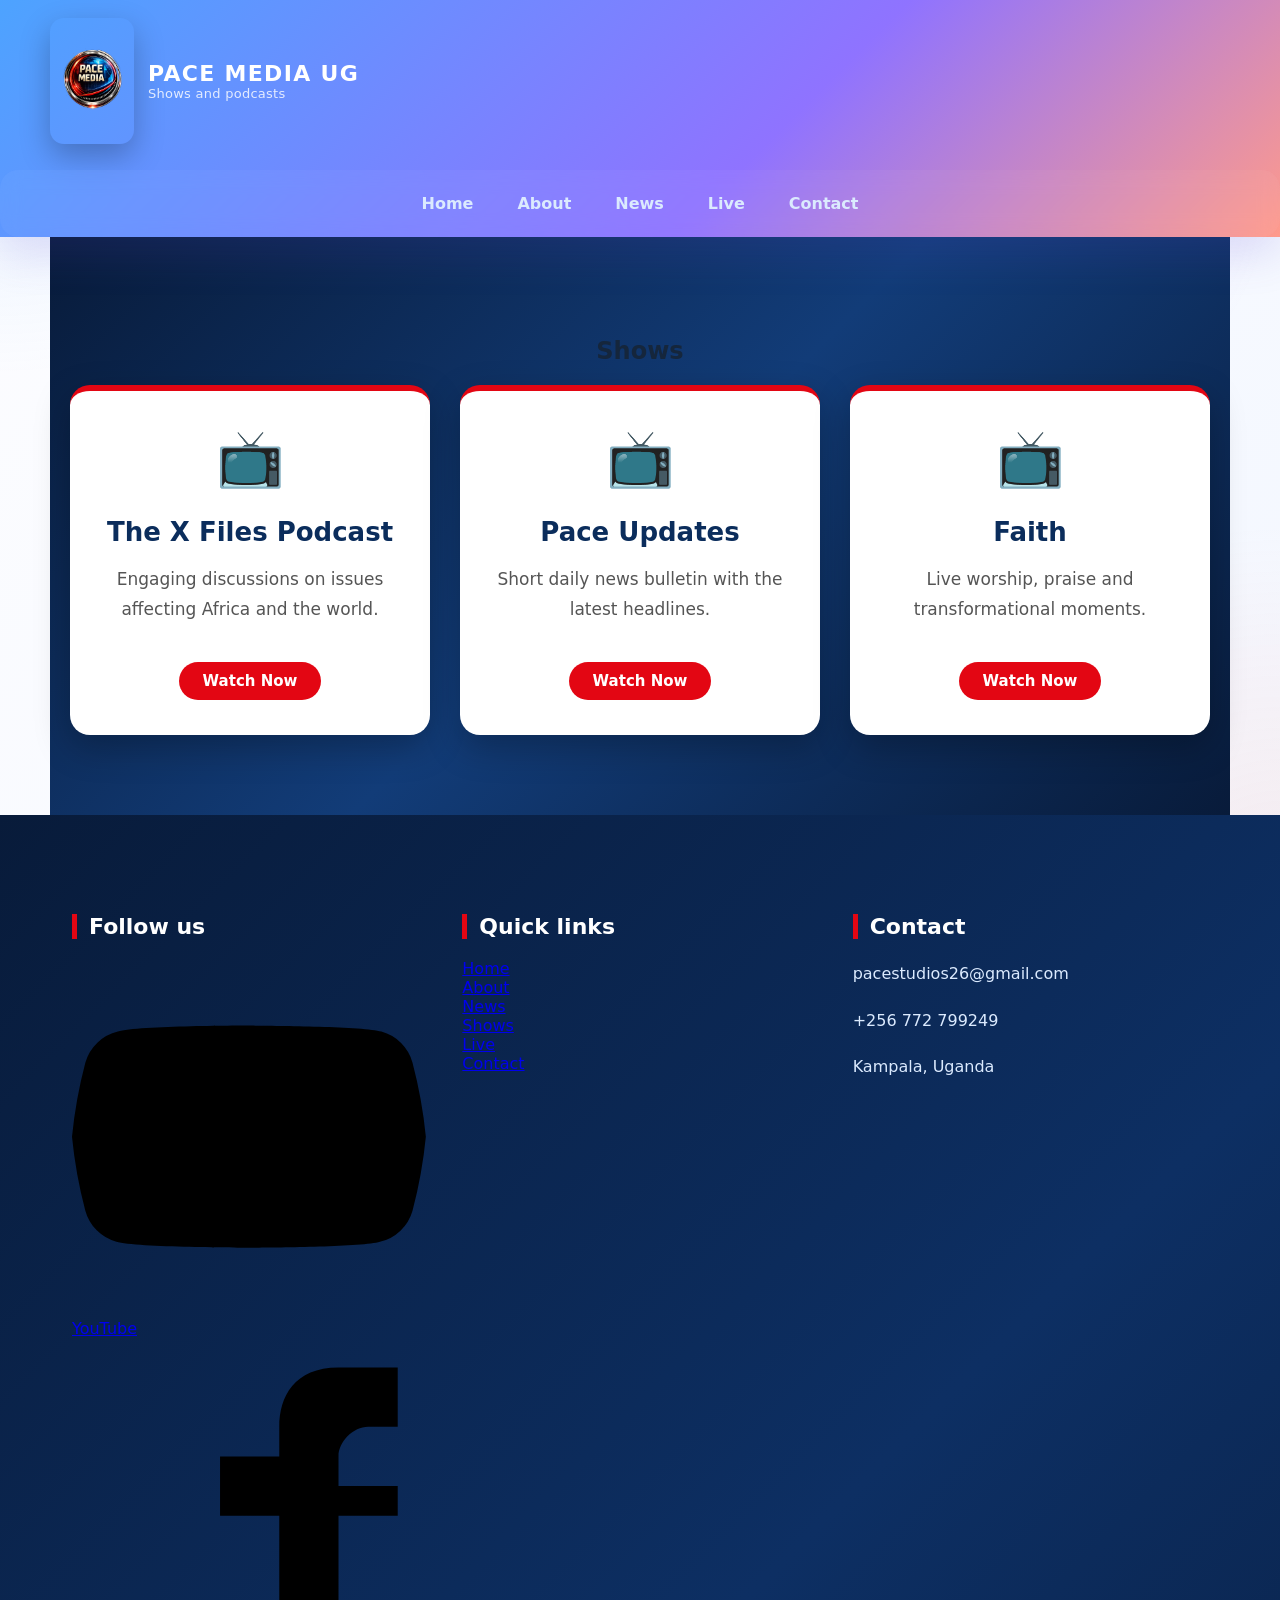
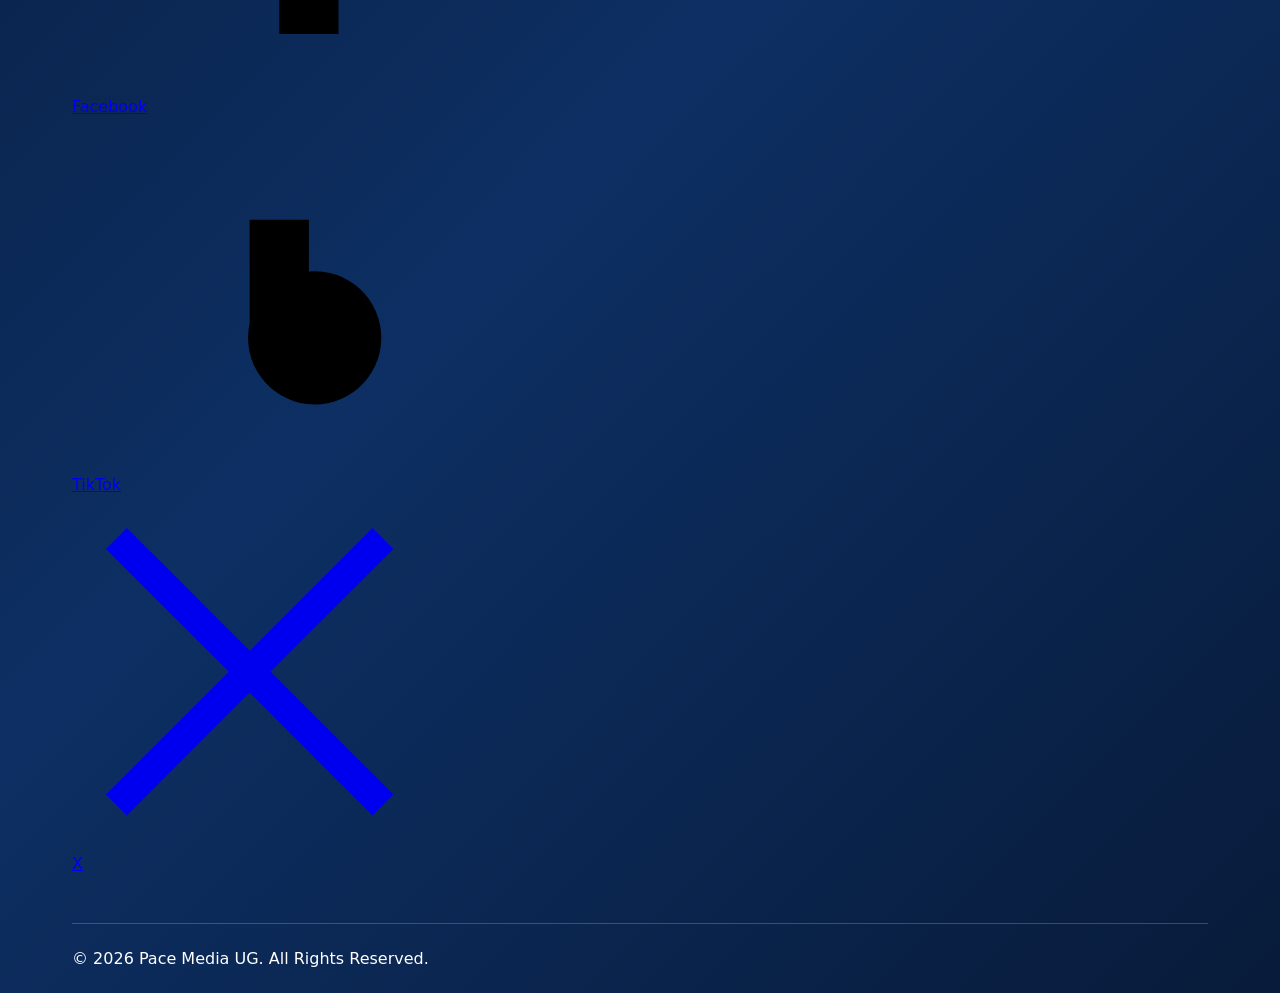
<file: shows.html>
<!doctype html>
<html lang="en">
<head>
  <meta charset="utf-8">
  <meta name="viewport" content="width=device-width,initial-scale=1">
  <title>Shows — Pace Media UG</title>
  <link rel="stylesheet" href="css/style.css">
</head>
<body>
  <header class="site-header">
    <div class="container header-inner">
      <a class="brand" href="index.html">
        <img class="logo" src="images/pace media ug logo.png" alt="logo">
        <div>
          <h1 class="site-title">Pace Media UG</h1>
          <p class="tagline">Shows and podcasts</p>
        </div>
      </a>
      <button class="nav-toggle" aria-expanded="false" aria-controls="main-nav">Menu</button>
    </div>
    <nav id="main-nav" class="main-nav" aria-label="Primary">
      <div class="container">
        <a href="index.html">Home</a>
        <a href="about.html">About</a>
        <a href="news.html">News</a>
        <a href="live.html">Live</a>
        <a href="contact.html">Contact</a>
      </div>
    </nav>
  </header>

  <main class="container shows-section">
    <h2>Shows</h2>
    <div class="shows-list">
      <div class="show">
        <h3>The X Files Podcast</h3>
        <p>Engaging discussions on issues affecting Africa and the world.</p>
      </div>
      <div class="show">
        <h3>Pace Updates</h3>
        <p>Short daily news bulletin with the latest headlines.</p>
      </div>
      <div class="show">
        <h3>Faith</h3>
        <p>Live worship, praise and transformational moments.</p>
      </div>
    </div>
  </main>

  <footer class="site-footer">
    <div class="container">
      <div class="footer-grid">
        <div class="footer-follow">
          <h4>Follow us</h4>
          <div class="social-media">
            <a href="#" aria-label="YouTube" target="_blank" rel="noopener"><svg class="icon" viewBox="0 0 24 24" aria-hidden="true"><path d="M23 7a3 3 0 0 0-2.1-2.1C19.6 4.5 12 4.5 12 4.5s-7.6 0-8.9.4A3 3 0 0 0 .9 7 31.7 31.7 0 0 0 0 12a31.7 31.7 0 0 0 .9 5 3 3 0 0 0 2.1 2.1c1.3.4 8.9.4 8.9.4s7.6 0 8.9-.4A3 3 0 0 0 23 17a31.7 31.7 0 0 0 .9-5A31.7 31.7 0 0 0 23 7z"/></svg> YouTube</a>
            <a href="#" aria-label="Facebook" target="_blank" rel="noopener"><svg class="icon" viewBox="0 0 24 24" aria-hidden="true"><path d="M22 12h-4v8h-4v-8H10V8h4V6c0-2 1-4 4-4h4v4h-2c-1 0-2 1-2 2v2h4v4z"/></svg> Facebook</a>
            <a href="#" aria-label="TikTok" target="_blank" rel="noopener"><svg class="icon" viewBox="0 0 24 24" aria-hidden="true"><path d="M16 3v7.5A4.5 4.5 0 1 1 12 14V7h4V3h0z"/></svg> TikTok</a>
            <a href="#" aria-label="X" target="_blank" rel="noopener"><svg class="icon" viewBox="0 0 24 24" aria-hidden="true" stroke="currentColor" stroke-width="2" fill="none"><path d="M3 3l18 18M21 3L3 21"/></svg> X</a>
          </div>
        </div>

        <div class="footer-links">
          <h4>Quick links</h4>
          <ul style="list-style:none;padding:0;margin:0">
            <li><a href="index.html">Home</a></li>
            <li><a href="about.html">About</a></li>
            <li><a href="news.html">News</a></li>
            <li><a href="shows.html">Shows</a></li>
            <li><a href="live.html">Live</a></li>
            <li><a href="contact.html">Contact</a></li>
          </ul>
        </div>

        <div class="footer-contact">
          <h4>Contact</h4>
          <p><a href="mailto:pacestudios26@gmail.com">pacestudios26@gmail.com</a></p>
          <p><a href="tel:+256772799249">+256 772 799249</a></p>
          <p>Kampala, Uganda</p>
        </div>
      </div>

      <div class="footer-bottom">
        <div>© 2026 Pace Media UG. All Rights Reserved.</div>
      </div>
    </div>
  </footer>
</body>
</html>
</file>
<file: css/style.css>
:root{
  --bg:#f7f9ff;
  --bg-soft:#f3f0ff;
  --bg-card:#ffffff;
  --text:#15263c;
  --text-muted:#64748b;
  --card:#ffffff;
  --accent:#5caeff;
  --accent-2:#a17cff;
  --accent-3:#ff9a8b;
  --accent-strong:#5a4bd4;
  --border:#e3eaf7;
  --muted:#64748b;
  --max:1180px;
}

*{box-sizing:border-box}
html,body{height:100%}
body{
  margin:0;
  font-family:Inter, system-ui, -apple-system, 'Segoe UI', Roboto, 'Helvetica Neue', Arial;
  background:radial-gradient(circle at top left, rgba(92,174,255,0.16), transparent 24%),
    radial-gradient(circle at 80% 20%, rgba(161,124,255,0.14), transparent 20%),
    radial-gradient(circle at bottom right, rgba(255,154,139,0.14), transparent 24%),
    linear-gradient(135deg, #fdfdff 0%, #f3f7ff 100%);
  color:var(--text);
  -webkit-font-smoothing:antialiased;
}

.container{max-width:var(--max);margin:0 auto;padding:0 22px}

/* Skip link for keyboard users */
.skip-link{position:absolute;left:-999px;top:auto;width:1px;height:1px;overflow:hidden}
.skip-link:focus{position:fixed;left:16px;top:16px;width:auto;height:auto;padding:10px 14px;background:#fff;color:#0b1220;border-radius:8px;z-index:9999;box-shadow:0 4px 18px rgba(0,0,0,0.2)}

/* Focus styles */
:focus{outline:none}
:focus-visible{outline:3px solid var(--accent-2);outline-offset:3px}

/* Header / Nav */
.site-header{background:linear-gradient(135deg, #4da3ff 0%, #8f73ff 60%, #ff9a8b 100%);color:#fff;box-shadow:0 18px 40px rgba(90,75,212,0.16);position:sticky;top:0;z-index:50}
.header-inner{display:flex;align-items:center;justify-content:space-between;padding:18px 0;gap:18px}
.brand{display:flex;gap:14px;align-items:center;text-decoration:none;color:inherit}
.logo{width:84px;height:auto;border-radius:14px;box-shadow:0 12px 30px rgba(0,0,0,0.25)}
.site-title{margin:0;font-size:22px;letter-spacing:0.06em;text-transform:uppercase;font-weight:700}
.tagline{margin:0;font-size:13px;color:rgba(255,255,255,0.82);letter-spacing:0.02em}
.nav-toggle{display:none;border:0;background:rgba(255,255,255,0.05);color:#fff;font-weight:700;padding:10px 14px;border-radius:12px;cursor:pointer}

/* Header actions: search + social */
.header-actions{display:flex;gap:12px;align-items:center}
.header-search{display:flex;align-items:center;gap:8px}
.header-search input{padding:8px 10px;border-radius:8px;border:1px solid rgba(255,255,255,0.08);background:rgba(255,255,255,0.02);color:#fff;min-width:180px}
.header-search button{padding:8px 10px;border-radius:8px;border:0;background:var(--accent);color:#fff;cursor:pointer}
.header-social a{text-decoration:none;margin-left:6px;display:inline-flex;align-items:center;gap:8px}
.header-social .icon{width:18px;height:18px;display:inline-block;flex:0 0 18px}

/* Live pill in header */
.live-pill{display:inline-flex;align-items:center;gap:10px;margin-left:12px;padding:8px 12px;border-radius:999px;background:linear-gradient(135deg,var(--accent) 0%, var(--accent-2) 60%, var(--accent-3) 100%);color:#fff;text-decoration:none;font-weight:800;font-size:0.9rem;box-shadow:0 12px 30px rgba(90,75,212,0.12);transition:transform 0.18s ease,opacity 0.18s ease}
.live-pill:hover{transform:translateY(-2px);opacity:0.98}
.live-pill:focus-visible{outline:3px solid rgba(92,174,255,0.22);outline-offset:3px}
.live-dot{width:10px;height:10px;border-radius:50%;background:#ff4d4d;box-shadow:0 0 10px rgba(255,77,77,0.45);display:inline-block}
.live-text{letter-spacing:0.12em}

@keyframes livePulse{
  0%{transform:scale(1);opacity:1}
  50%{transform:scale(1.25);opacity:0.75}
  100%{transform:scale(1);opacity:1}
}
.live-dot{animation:livePulse 1.6s infinite ease-in-out}

@media (max-width:720px){
  .live-pill{
    display:inline-flex;
    font-size:0.75rem;
    padding:6px 10px;
  }
}

.main-nav{background:rgba(255,255,255,0.04);backdrop-filter:blur(10px);border-radius:18px;margin-top:8px}
.main-nav .container{display:flex;gap:16px;justify-content:center;padding:14px 16px;flex-wrap:wrap}
.main-nav a{color:#dbeafe;text-decoration:none;font-weight:600;padding:10px 14px;border-radius:12px;transition:background 0.25s ease, transform 0.25s ease}
.main-nav a:hover{background:rgba(255,255,255,0.12);transform:translateY(-1px)}
.main-nav a.active,
.main-nav a:focus-visible{background:rgba(255,255,255,0.18)}

/* Hero */
.hero{padding:72px 0 60px;color:#12314d;position:relative;overflow:hidden}
.hero::before{content:'';position:absolute;inset:0;background:radial-gradient(circle at top right, rgba(92,174,255,0.16), transparent 24%), radial-gradient(circle at bottom left, rgba(161,124,255,0.12), transparent 28%);pointer-events:none}
.hero-inner{display:grid;grid-template-columns:1fr minmax(320px,440px);gap:36px;align-items:center}
.hero-content h2{font-size:min(3.6rem,calc(1.8rem + 2vw));line-height:1.03;margin:0 0 16px;max-width:560px;letter-spacing:-0.02em}
.hero-content p{margin:0 0 24px;color:#4b617d;font-size:1.05rem;max-width:520px;line-height:1.7}
.cta{display:inline-flex;align-items:center;gap:10px;background:linear-gradient(135deg,var(--accent) 0%, var(--accent-2) 60%, var(--accent-3) 100%);color:#fff;padding:16px 24px;border-radius:999px;text-decoration:none;font-weight:700;box-shadow:0 16px 36px rgba(90,75,212,0.18);transition:transform 0.25s ease, box-shadow 0.25s ease}
.cta:hover{transform:translateY(-2px);box-shadow:0 22px 54px rgba(31,177,231,0.35)}

.featured-slider{position:relative;overflow:hidden;border-radius:28px;box-shadow:0 30px 80px rgba(0,0,0,0.35);border:1px solid rgba(255,255,255,0.06)}
.slide{display:none;opacity:0;transition:opacity 0.8s ease}
.slide.active{display:block;opacity:1}
.slide img{width:100%;height:320px;object-fit:cover;display:block;animation:fadeInUp 0.8s ease both, floatImage 5s ease-in-out infinite}
.slide-caption{padding:20px;background:linear-gradient(180deg,rgba(0,0,0,0) 0%, rgba(0,0,0,0.55) 100%);color:#fff;position:relative;top:-68px;font-size:1rem;line-height:1.5}
.slide-caption h3{margin:0;font-size:1.25rem;font-weight:700}

/*====================================
      PREMIUM LATEST NEWS SECTION
====================================*/

.news-section{
    padding:90px 20px;
    background:#f8fbff;
    text-align:center;
}

.news-section h2{
    display:inline-block;
    background:linear-gradient(90deg,#d40000,#ff3030);
    color:#fff;
    padding:14px 40px;
    border-radius:8px;
    font-size:38px;
    text-transform:uppercase;
    letter-spacing:2px;
    box-shadow:0 8px 25px rgba(212,0,0,.35);
    margin-bottom:50px;
}

.news-grid{
    display:grid;
    grid-template-columns:repeat(auto-fit,minmax(320px,1fr));
    gap:30px;
    max-width:1250px;
    margin:auto;
}

.news-card{
    background:#fff;
    border-radius:22px;
    overflow:hidden;
    box-shadow:0 12px 30px rgba(0,0,0,.12);
    transition:.4s ease;
}

.news-card:hover{
    transform:translateY(-12px);
    box-shadow:0 22px 45px rgba(0,0,0,.22);
}

.news-card img{
    width:100%;
    height:230px;
    object-fit:cover;
    transition:.5s;
}

.news-card:hover img{
    transform:scale(1.08);
}

.card-body{
    padding:25px;
    text-align:left;
}

.card-body h3{
    color:#0b57d0;
    font-size:24px;
    margin-bottom:12px;
}

.muted{
    color:#d40000;
    font-weight:600;
    margin-bottom:15px;
}

.card-body p{
    color:#555;
    line-height:1.8;
}

.read-more{
    display:inline-block;
    margin-top:20px;
    background:#d40000;
    color:#fff;
    padding:12px 28px;
    border-radius:30px;
    text-decoration:none;
    font-weight:bold;
    transition:.3s;
}

.read-more:hover{
    background:#0b57d0;
}

@media(max-width:768px){

.news-section{
    padding:70px 15px;
}

.news-section h2{
    font-size:28px;
}

.news-grid{
    grid-template-columns:1fr;
}

.news-card{
    max-width:360px;
    margin:auto;
}

.news-card img{
    height:220px;
}

}

/* NEWS CATEGORY FILTERS */

.news-filters {
    display: flex;
    flex-wrap: wrap;
    gap: 10px;
    margin: 25px 0;
}

.news-filter {
    padding: 10px 17px;
    border-radius: 25px;
    border: 1px solid rgba(120,140,170,0.3);
    background: transparent;
    color: inherit;
    cursor: pointer;
    font-weight: 600;
    transition: 0.3s;
}

.news-filter:hover,
.news-filter.active {
    background: var(--accent-strong, #5a4bd4);
    color: white;
}

/* ARTICLE PREVIEW */

.article-excerpt {
    line-height: 1.7;
    font-size: 14px;
}

/* READ MORE */

.article-details {
    margin-top: 15px;
    border-top: 1px solid rgba(120,140,170,0.2);
    padding-top: 12px;
}

.article-details summary {
    cursor: pointer;
    color: var(--accent, #5caeff);
    font-weight: 700;
    list-style: none;
    display: flex;
    justify-content: space-between;
}

.article-details summary::-webkit-details-marker {
    display: none;
}

.full-article {
    padding-top: 15px;
    line-height: 1.8;
    font-size: 14px;
}

.full-article p {
    margin-bottom: 15px;
}

/* HIDDEN ARTICLES */

.news-card[hidden] {
    display: none !important;
}

/* MOBILE CATEGORY NAVIGATION */

@media(max-width: 600px) {

    .news-filters {
        flex-wrap: nowrap;
        overflow-x: auto;
        padding-bottom: 10px;
    }

    .news-filter {
        flex-shrink: 0;
    }

}
  
.why-us-section{position:relative;overflow:hidden;padding:40px 0;border:1px solid var(--border);border-radius:26px;margin:32px 0;isolation:isolate}
.why-video-bg{position:absolute;inset:0;z-index:-2}
.why-video-bg video{width:100%;height:100%;object-fit:cover;opacity:0.28;filter:saturate(1.15) blur(1px)}
.why-video-overlay{position:absolute;inset:0;background:linear-gradient(135deg, rgba(255,255,255,0.82), rgba(242,239,255,0.82), rgba(255,244,242,0.82));z-index:-1}
.why-us-content{position:relative;z-index:1;padding:0 18px}
.why-us-section h2{margin-bottom:18px}
.why-grid{display:grid;grid-template-columns:1.4fr 0.8fr;gap:20px;align-items:start}
.why-list{display:grid;gap:14px}
.why-card{background:rgba(255,255,255,0.8);padding:22px;border-radius:18px;box-shadow:0 14px 34px rgba(90,75,212,0.12);backdrop-filter:blur(10px);border:1px solid rgba(255,255,255,0.6)}
.why-card h3{margin:0 0 10px;color:var(--accent-strong)}
.why-card p{margin:0;color:var(--text-muted)}
.quick-links{background:rgba(255,255,255,0.8);padding:22px;border-radius:18px;box-shadow:0 14px 34px rgba(90,75,212,0.12);backdrop-filter:blur(10px);border:1px solid rgba(255,255,255,0.6)}
.quick-links h3{margin-top:0;color:var(--accent-strong)}
.quick-links ul{list-style:none;padding:0;margin:0;display:grid;gap:10px}
.quick-links a{color:var(--accent-strong);text-decoration:none;font-weight:600}
.quick-links a:hover{text-decoration:underline}

/* =====================================
   PREMIUM FEATURED SHOWS
===================================== */

.shows-section{
    padding:80px 20px;
    background:linear-gradient(135deg,#081b3a,#123c78,#081b3a);
    text-align:center;
}

.shows-list{
    display:grid;
    grid-template-columns:repeat(auto-fit,minmax(300px,1fr));
    gap:30px;
    max-width:1200px;
    margin:auto;
}

.show{
    background:#ffffff;
    border-radius:20px;
    padding:35px 25px;
    border-top:6px solid #e30613;
    box-shadow:0 12px 35px rgba(0,0,0,.25);
    transition:.4s;
    position:relative;
    overflow:hidden;
}

.show::before{
    content:"📺";
    font-size:55px;
    display:block;
    margin-bottom:18px;
}

.show:hover{
    transform:translateY(-12px);
    box-shadow:0 20px 50px rgba(0,0,0,.35);
}

.show h3{
    color:#0b2d5c;
    font-size:26px;
    margin-bottom:15px;
    font-weight:700;
}

.show p{
    color:#555;
    font-size:17px;
    line-height:1.8;
}

.show::after{
    content:"Watch Now";
    display:inline-block;
    margin-top:20px;
    padding:10px 24px;
    background:#e30613;
    color:#fff;
    border-radius:30px;
    font-weight:bold;
    font-size:15px;
}

@media(max-width:768px){

    .shows-list{
        grid-template-columns:1fr;
    }

    .show{
        max-width:380px;
        margin:auto;
    }

    .show h3{
        font-size:22px;
    }

}
section{
    text-align:center;
    padding:70px 20px;
}

section h2{
    display:inline-block;
    background:#e30613;
    color:#fff;
    font-size:34px;
    font-weight:700;
    text-transform:uppercase;
    padding:12px 28px;
    border-left:8px solid #111;
    border-radius:6px;
    letter-spacing:1px;
    margin-bottom:15px;
    box-shadow:0 6px 18px rgba(0,0,0,.2);
}

section h2::after{
    content:"";
    display:block;
    width:100%;
    height:4px;
    background:#111;
    margin-top:8px;
    border-radius:3px;
}

@media (max-width:768px){

    section h2{
        font-size:26px;
        padding:10px 20px;
        border-left:6px solid #111;
    }

}
@media (max-width:720px){
  .live-embed-frame{max-width:100%;border-radius:10px}
}

/* =====================================
   PREMIUM FOOTER
===================================== */

.site-footer{
    background:linear-gradient(135deg,#081b3a,#0d2f63,#081b3a);
    color:#ffffff;
    padding:70px 20px 25px;
}

.footer-grid{
    display:grid;
    grid-template-columns:repeat(auto-fit,minmax(280px,1fr));
    gap:35px;
    max-width:1200px;
    margin:auto;
}

.footer-grid h4{
    color:#ffffff;
    font-size:22px;
    margin-bottom:20px;
    border-left:5px solid #e30613;
    padding-left:12px;
}

.footer-contact p,
.footer-contact a{
    color:#dbeafe;
    text-decoration:none;
    line-height:1.9;
}

.footer-contact a:hover{
    color:#ffffff;
}

.subscribe-form,
.search-form{
    display:flex;
    flex-direction:column;
    gap:15px;
}

.subscribe-form input,
.search-form input{
    padding:14px;
    border:none;
    border-radius:10px;
    font-size:16px;
}

.subscribe-form button,
.search-form button{
    background:#e30613;
    color:#fff;
    border:none;
    padding:14px;
    border-radius:10px;
    font-size:16px;
    font-weight:bold;
    cursor:pointer;
    transition:.3s;
}

.subscribe-form button:hover,
.search-form button:hover{
    background:#c00000;
}

.footer-bottom{
    margin-top:50px;
    padding-top:25px;
    border-top:1px solid rgba(255,255,255,.2);
    display:flex;
    justify-content:space-between;
    align-items:center;
    flex-wrap:wrap;
    gap:20px;
}

.social-links{
    display:flex;
    gap:15px;
    flex-wrap:wrap;
}

.social-links a{
    display:flex;
    align-items:center;
    gap:8px;
    text-decoration:none;
    background:#e30613;
    color:#fff;
    padding:10px 18px;
    border-radius:8px;
    transition:.3s;
}

.social-links a:hover{
    background:#ffffff;
    color:#081b3a;
}

@media(max-width:768px){

    .site-footer{
        padding:60px 15px 20px;
    }

    .footer-bottom{
        flex-direction:column;
        text-align:center;
    }

    .social-links{
        justify-content:center;
    }

}
.social-links {
    display: flex;
    justify-content: center;
    gap: 20px;
    flex-wrap: wrap;
    margin: 20px 0;
}

.social-links a {
    text-decoration: none;
    color: white;
    background: #0056b3;
    padding: 10px 18px;
    border-radius: 8px;
    font-size: 18px;
    transition: 0.3s;
}

.social-links a:hover {
    background: #003d80;
}

.social-links i {
    margin-right: 8px;
}
.explore-latest {
    text-align: center;
    padding: 30px;
}

.explore-latest h2 {
    color: white;
    font-size: 30px;
    margin-bottom: 20px;
}

.latest-button {
    display: inline-block;
    padding: 15px 35px;
    font-size: 20px;
    font-weight: bold;
    color: white;
    text-decoration: none;
    border-radius: 30px;
    background: linear-gradient(135deg, #8000ff, #00bfff);
    box-shadow: 0 5px 15px rgba(0,0,0,0.3);
    transition: 0.4s;
}

.latest-button:hover {
    transform: scale(1.08);
    background: linear-gradient(135deg, #00bfff, #8000ff);
}
.explore-latest {
    text-align: center;
    padding: 30px;
}

.explore-latest h2 {
    color: white;
    font-size: 30px;
    margin-bottom: 20px;
}

.latest-button {
    display: inline-block;
    padding: 15px 35px;
    font-size: 20px;
    font-weight: bold;
    color: white;
    text-decoration: none;
    border-radius: 30px;
    background: linear-gradient(135deg, #8000ff, #00bfff);
    box-shadow: 0 5px 15px rgba(0,0,0,0.3);
    transition: 0.4s;
}

.latest-button:hover {
    transform: scale(1.08);
    background: linear-gradient(135deg, #00bfff, #8000ff);
}
/* =====================================
   PREMIUM SERVICES PAGE
===================================== */

.services-page{
    padding:90px 20px;
    background:
    linear-gradient(135deg,#f7faff,#eef5ff,#ffffff);
}


/* Main heading */

.services-page h2{
    display:inline-block;
    background:linear-gradient(90deg,#c00000,#ff3030);
    color:#fff;
    font-size:38px;
    font-weight:800;
    text-transform:uppercase;
    letter-spacing:2px;
    padding:14px 45px;
    border-radius:10px;
    box-shadow:0 10px 25px rgba(192,0,0,.35);
    margin:0 auto 20px;
}


/* Center heading */

.services-page .container{
    text-align:center;
}


/* Intro text */

.services-intro{
    max-width:800px;
    margin:20px auto 60px;
    color:#475569;
    font-size:18px;
    line-height:1.8;
    font-family:"Segoe UI",Inter,sans-serif;
}


/* Service grid */

.services-container{

    display:grid;

    grid-template-columns:repeat(3,1fr);

    gap:35px;

    max-width:1200px;

    margin:auto;

}



/* Service cards */

.service-card{

    position:relative;

    height:320px;

    border-radius:25px;

    overflow:hidden;

    display:flex;

    align-items:flex-end;

    padding:30px;

    color:#fff;

    background-size:cover;

    background-position:center;

    box-shadow:
    0 15px 40px rgba(0,0,0,.18);

    transition:.4s ease;

}


/* Dark overlay */

.service-card::before{

    content:"";

    position:absolute;

    inset:0;

    background:
    linear-gradient(
        to top,
        rgba(0,0,0,.85),
        rgba(0,0,0,.25)
    );

}


/* Content */

.service-content{

    position:relative;

    z-index:2;

    text-align:left;

}



.service-content h3{

    font-size:27px;

    font-weight:800;

    margin-bottom:12px;

    color:#fff;

    font-family:"Segoe UI",Inter,sans-serif;

}



.service-content p{

    font-size:16px;

    line-height:1.7;

    color:#f1f5f9;

}



/* Hover */

.service-card:hover{

    transform:translateY(-12px);

    box-shadow:
    0 25px 60px rgba(0,0,0,.3);

}


/* Animation */

.service-card{

    animation:serviceFade .8s ease forwards;

}



@keyframes serviceFade{

from{

opacity:0;

transform:translateY(40px);

}

to{

opacity:1;

transform:translateY(0);

}

}



/* Tablet */

@media(max-width:1024px){

.services-container{

grid-template-columns:repeat(2,1fr);

}

}



/* Mobile */

@media(max-width:768px){

.services-page{

padding:60px 15px;

}


.services-page h2{

font-size:28px;

padding:12px 25px;

}


.services-intro{

font-size:16px;

}


.services-container{

grid-template-columns:1fr;

gap:25px;

}


.service-card{

height:270px;

padding:22px;

}


.service-content h3{

font-size:22px;

}


.service-content p{

font-size:14px;

}

}

/* ===========================
   PREMIUM OUR TEAM SECTION
=========================== */
.team-section{
    position:relative;
    overflow:hidden;
    padding:90px 20px;
    background:linear-gradient(135deg,#eef5ff,#ffffff,#f5f0ff);
    text-align:center;

}

       @keyframes floatingLogo{
    0%,100%{
        transform:translate(-50%,-50%);
    }

    50%{
        transform:translate(-50%,-54%);
    }
}
/* Heading */

.team-section h2{
    background:linear-gradient(90deg,#c00000,#ff3030);
    color:#fff;
    font-size:38px;
    font-weight:800;
    letter-spacing:2px;
    text-transform:uppercase;
    padding:14px 40px;
    border-radius:10px;
    box-shadow:0 10px 25px rgba(192,0,0,.3);
}


.team-intro{
    max-width:800px;
    margin:25px auto 50px;
    color:#555;
    font-size:18px;
    line-height:1.8;
}


/* Team Grid */

.team-container{
    max-width:1200px;
    width:100%;
    margin:auto;
    display:grid;
    grid-template-columns:repeat(4,1fr);
    gap:30px;
}

/* Glass Team Cards */

.team-card{
    position:relative;
    overflow:hidden;

    background:
        linear-gradient(
            rgba(255,255,255,0.78),
            rgba(255,255,255,0.78)
        ),
        url("../images/pace media ug logo.png") center/140px no-repeat;

    backdrop-filter:blur(15px);

    border-radius:25px;
    padding:30px 20px;

    border:1px solid rgba(255,255,255,0.8);

    box-shadow:
        0 15px 35px rgba(0,0,0,0.12);

    transition:.4s ease;

    animation:teamFade .8s ease forwards;
}

/* Keep text and images above watermark */

.team-card img,
.team-card h3,
.team-card h4,
.team-card p{
    position:relative;
    z-index:2;
}


/* Hover */

.team-card:hover{
    transform:translateY(-12px);
    box-shadow:0 25px 50px rgba(0,0,0,.18);
}
/* Entry Animation */

@keyframes teamFade{

    from{
        opacity:0;
        transform:translateY(40px);
    }

    to{
        opacity:1;
        transform:translateY(0);
    }

}

/* Team Member Name */

.team-card h3{
    color:#0b2d5c;
    font-size:23px;
    font-weight:800;
    margin-bottom:8px;
    letter-spacing:.5px;
}

/* Position / Role */

.team-card h4{
    color:#c00000;
    font-size:16px;
    font-weight:700;
    text-transform:uppercase;
    letter-spacing:1px;
    margin-bottom:15px;
}

/* Description */

.team-card p{
    color:#475569;
    font-size:15px;
    line-height:1.8;
}

/* Team Photo */

.team-card img{
    width:150px;
    height:190px;
    object-fit:cover;
    border-radius:18px;
    border:4px solid #fff;
    box-shadow:0 10px 25px rgba(0,0,0,.15);
    margin-bottom:20px;
}

/* Tablet */

@media(max-width:1024px){
  
.team-container{
    grid-template-columns:repeat(2,1fr);}
}

/* Mobile */

@media(max-width:768px){

.team-section{
    padding:60px 15px;
}

.team-section h2{
    font-size:28px;
    padding:12px 25px;
}

.team-intro{
    font-size:16px;
}

.team-container{
    grid-template-columns:1fr;
    gap:25px;
}

.team-card{
    max-width:350px;
.team-card img{
    width:120px;
    height:120px;
}

.team-container{
    width:100%;
    display:grid;
    grid-template-columns:1fr;
    gap:25px;
}

.team-card{
    width:100%;
    max-width:350px;
    margin:auto;
}
}

/* =====================================
   PREMIUM LATEST VIDEOS
===================================== */

.video-section{
    padding:80px 20px;
    background:linear-gradient(135deg,#f7faff,#eef5ff);
    text-align:center;
}

/* YouTube + TikTok layout */
.media-grid{
    display:grid;
    grid-template-columns:repeat(2,1fr);
    gap:30px;
    max-width:1100px;
    margin:40px auto 0;
}


/* YouTube box */
.video-wrapper{
    border-radius:22px;
    overflow:hidden;
    box-shadow:0 18px 50px rgba(0,0,0,.25);
    border:6px solid #ffffff;
}

.video-wrapper iframe{
    width:100%;
    aspect-ratio:16/9;
    border:0;
    display:block;
}


/* TikTok box */
.tiktok-wrapper{
    display:flex;
    justify-content:center;
    border-radius:22px;
    overflow:hidden;
    box-shadow:0 18px 50px rgba(0,0,0,.25);
    background:#fff;
}


/* Mobile */
@media(max-width:768px){

    .video-section{
        padding:60px 15px;
    }

    .media-grid{
        grid-template-columns:1fr;
    }

    .video-wrapper,
    .tiktok-wrapper{
        border-radius:16px;
    }

}/* =====================================
   PREMIUM LIVE NOW SECTION
===================================== */

.live-section{
    padding:80px 20px;
    background:linear-gradient(135deg,#07162d,#0d2f63,#07162d);
    text-align:center;
    color:#fff;
}

.live-section .video-wrapper{
    max-width:1000px;
    margin:40px auto;
    border:4px solid #e30613;
    border-radius:20px;
    overflow:hidden;
    box-shadow:0 0 35px rgba(227,6,19,.5);
}

.live-section iframe{
    width:100%;
    aspect-ratio:16/9;
    border:0;
    display:block;
}

.live-section p{
    max-width:800px;
    margin:25px auto 0;
    font-size:18px;
    line-height:1.8;
    color:#f1f5f9;
}

.live-section h2::before{
    content:"🔴 ";
    animation:liveBlink 1s infinite;
}

@keyframes liveBlink{
    0%{opacity:1;}
    50%{opacity:.3;}
    100%{opacity:1;}
}

@media(max-width:768px){

    .live-section{
        padding:60px 15px;
    }

    .live-section p{
        font-size:16px;
    }

  .social-icons img {
    width: 28px;
    height: 28px;
    transition: transform 0.3s ease;
}

.social-icons img:hover {
    transform: scale(1.2);
}.social-icons a {
    color: white;
    font-size: 24px;
    margin-left: 15px;
    text-decoration: none;
}

.social-icons a:hover {
    color: #ffd700;
}
}
@media (max-width:720px){

  .header-inner{
    flex-wrap:wrap;
  }

  .header-actions{
    width:100%;
    justify-content:center;
    flex-wrap:wrap;
  }

  .live-pill{
    display:inline-flex;
    margin-left:0;
  }

}
  /* ===========================
   ABOUT PAGE PREMIUM DESIGN
=========================== */

.about-page{
    padding:80px 20px;
    background:linear-gradient(135deg,#f5f9ff,#f9f2ff);
}


/* About Heading */

.about-page h2{
    text-align:center;
    display:block;
    width:max-content;
    max-width:100%;
    margin:0 auto 25px;
    padding:14px 45px;
    background:linear-gradient(90deg,#c00000,#ff3030);
    color:white;
    border-radius:8px;
    font-size:40px;
    font-weight:800;
    text-transform:uppercase;
    letter-spacing:1px;
}


/* Intro */

.about-intro{
    max-width:850px;
    margin:0 auto 50px;
    text-align:center;
    font-size:18px;
    line-height:1.8;
    color:#555;
}


/* About Content Layout */

.about-content{
    display:grid;
    grid-template-columns:1fr 1fr;
    gap:40px;
    align-items:center;
}


/* Image */

.about-image img{
    width:100%;
    border-radius:25px;
    box-shadow:0 15px 35px rgba(0,0,0,.15);
}


/* Text Box */

.about-text{
    background:white;
    padding:35px;
    border-radius:20px;
    box-shadow:0 10px 30px rgba(0,0,0,.08);
}


.about-text h3{
    color:#c00000;
    font-size:28px;
    margin-bottom:15px;
}


.about-text p{
    color:#444;
    line-height:1.8;
    font-size:16px;
}


/* Mission Vision Values */

.about-cards{
    display:grid;
    grid-template-columns:repeat(3,1fr);
    gap:25px;
    margin-top:60px;
}


.about-card{
    background:white;
    padding:30px;
    border-radius:20px;
    text-align:center;
    box-shadow:0 10px 25px rgba(0,0,0,.08);
    transition:.3s ease;
}


.about-card:hover{
    transform:translateY(-10px);
}


.about-card h3{
    color:#c00000;
    font-size:24px;
    margin-bottom:15px;
}


.about-card p{
    color:#555;
    line-height:1.7;
}


/* Statistics */

.about-stats{
    display:grid;
    grid-template-columns:repeat(4,1fr);
    gap:20px;
    margin-top:60px;
}


.stat-box{
    background:linear-gradient(135deg,#111827,#374151);
    color:white;
    padding:30px;
    text-align:center;
    border-radius:20px;
}


.stat-box h3{
    font-size:35px;
    margin-bottom:8px;
}


.stat-box p{
    font-size:15px;
}


/* Mobile */

@media(max-width:900px){

.about-content{
    grid-template-columns:1fr;
}


.about-cards{
    grid-template-columns:1fr;
}


.about-stats{
    grid-template-columns:repeat(2,1fr);
}


.about-page h2{
    font-size:28px;
}

}


@media(max-width:600px){

.about-stats{
    grid-template-columns:1fr;
}

.about-text{
    padding:25px;
}

}
  /* ===========================
   CONTACT PAGE PREMIUM DESIGN
=========================== */

.contact-page{
    padding:80px 20px;
    background:linear-gradient(135deg,#f5f9ff,#faf3ff);
}


/* Page Heading */

.contact-page h2{
    text-align:center;
    width:max-content;
    max-width:100%;
    margin:0 auto 25px;
    padding:14px 45px;
    background:linear-gradient(90deg,#c00000,#ff3030);
    color:white;
    border-radius:8px;
    font-size:40px;
    font-weight:800;
    text-transform:uppercase;
    letter-spacing:1px;
}


/* Intro Text */

.contact-intro{
    text-align:center;
    max-width:750px;
    margin:0 auto 50px;
    font-size:18px;
    line-height:1.8;
    color:#555;
}


/* Contact Layout */

.contact-container{
    display:grid;
    grid-template-columns:1fr 1fr;
    gap:40px;
    align-items:start;
}


/* Contact Information */

.contact-info{
    background:white;
    padding:35px;
    border-radius:20px;
    box-shadow:0 12px 30px rgba(0,0,0,.08);
}


.contact-info h3{
    color:#c00000;
    font-size:28px;
    margin-bottom:20px;
}


.contact-info p{
    color:#555;
    font-size:16px;
    line-height:1.8;
    margin-bottom:15px;
}


.contact-info i{
    color:#c00000;
    margin-right:10px;
}



/* Contact Form */

.contact-form{
    background:white;
    padding:35px;
    border-radius:20px;
    box-shadow:0 12px 30px rgba(0,0,0,.08);
}


.contact-form h3{
    color:#c00000;
    font-size:28px;
    margin-bottom:20px;
}


.contact-form input,
.contact-form textarea{
    width:100%;
    padding:15px;
    margin-bottom:18px;
    border:1px solid #ddd;
    border-radius:10px;
    font-size:15px;
    outline:none;
}


.contact-form input:focus,
.contact-form textarea:focus{
    border-color:#c00000;
}


.contact-form textarea{
    height:150px;
    resize:none;
}


/* Button */

.contact-form button{
    background:linear-gradient(90deg,#c00000,#ff3030);
    color:white;
    border:none;
    padding:14px 35px;
    border-radius:30px;
    font-size:16px;
    font-weight:700;
    cursor:pointer;
    transition:.3s ease;
}


.contact-form button:hover{
    transform:translateY(-3px);
    box-shadow:0 10px 20px rgba(0,0,0,.2);
}



/* Social Media Box */

.contact-social{
    margin-top:40px;
    text-align:center;
}


.contact-social a{
    display:inline-flex;
    align-items:center;
    justify-content:center;
    width:45px;
    height:45px;
    margin:5px;
    background:#111827;
    color:white;
    border-radius:50%;
    font-size:20px;
    transition:.3s;
}


.contact-social a:hover{
    background:#c00000;
    transform:translateY(-5px);
}



/* Mobile */

@media(max-width:850px){

.contact-container{
    grid-template-columns:1fr;
}


.contact-page h2{
    font-size:28px;
    padding:12px 25px;
}

}
/* ===========================
   NEWS PAGE PREMIUM DESIGN
=========================== */

.news-page{
    padding:80px 20px;
    background:linear-gradient(135deg,#f5f9ff,#f9f2ff);
}


/* Page Heading */

.news-page h2{
    text-align:center;
    width:max-content;
    max-width:100%;
    margin:0 auto 25px;
    padding:14px 45px;
    background:linear-gradient(90deg,#c00000,#ff3030);
    color:#fff;
    border-radius:8px;
    font-size:40px;
    font-weight:800;
    text-transform:uppercase;
}


/* Intro */

.news-intro{
    max-width:800px;
    margin:0 auto 50px;
    text-align:center;
    color:#555;
    font-size:18px;
    line-height:1.7;
}


/* Featured News */

.featured-news{
    display:grid;
    grid-template-columns:2fr 1fr;
    gap:30px;
    margin-bottom:60px;
}


.featured-news-card{
    position:relative;
    overflow:hidden;
    border-radius:25px;
    height:450px;
}


.featured-news-card img{
    width:100%;
    height:100%;
    object-fit:cover;
}


.featured-overlay{
    position:absolute;
    inset:0;
    display:flex;
    flex-direction:column;
    justify-content:flex-end;
    padding:35px;
    background:linear-gradient(
        transparent,
        rgba(0,0,0,.85)
    );
    color:white;
}


.featured-overlay h3{
    font-size:32px;
    margin-bottom:10px;
}


/* News Grid */

.news-grid{
    display:grid;
    grid-template-columns:repeat(3,1fr);
    gap:30px;
}


.news-card{
    background:white;
    border-radius:20px;
    overflow:hidden;
    box-shadow:0 10px 30px rgba(0,0,0,.08);
    transition:.3s ease;
}


.news-card:hover{
    transform:translateY(-8px);
}


.news-card img{
    width:100%;
    height:230px;
    object-fit:cover;
}


.news-card-content{
    padding:25px;
}


.news-card h3{
    font-size:22px;
    color:#222;
    margin-bottom:12px;
}


.news-card p{
    color:#666;
    line-height:1.6;
}


.news-meta{
    color:#c00000;
    font-size:14px;
    font-weight:600;
}


/* Read More Button */

.read-more{
    display:inline-block;
    margin-top:15px;
    padding:10px 25px;
    background:#c00000;
    color:white;
    border-radius:25px;
    text-decoration:none;
    transition:.3s;
}


.read-more:hover{
    background:#ff3030;
}


/* Categories */

.news-categories{
    display:flex;
    justify-content:center;
    gap:15px;
    flex-wrap:wrap;
    margin-bottom:40px;
}


.news-categories a{
    padding:10px 25px;
    background:white;
    border-radius:25px;
    color:#c00000;
    font-weight:700;
    text-decoration:none;
    box-shadow:0 5px 15px rgba(0,0,0,.08);
}


/* Responsive */

@media(max-width:1000px){

.featured-news{
    grid-template-columns:1fr;
}


.news-grid{
    grid-template-columns:repeat(2,1fr);
}

}


@media(max-width:700px){

.news-page{
    padding:60px 15px;
}


.news-page h2{
    font-size:28px;
}


.news-grid{
    grid-template-columns:1fr;
}


.featured-news-card{
    height:350px;
}


.featured-overlay h3{
    font-size:24px;
}

}
/* ===========================
   LIVE PAGE PREMIUM DESIGN
=========================== */

.live-page{
    padding:80px 20px;
    background:linear-gradient(135deg,#f5f9ff,#f9f2ff);
}


/* Heading */

.live-page h2{
    text-align:center;
    width:max-content;
    max-width:100%;
    margin:0 auto 25px;
    padding:14px 45px;
    background:linear-gradient(90deg,#c00000,#ff3030);
    color:white;
    border-radius:8px;
    font-size:40px;
    font-weight:800;
    text-transform:uppercase;
}


/* Intro */

.live-intro{
    text-align:center;
    max-width:750px;
    margin:0 auto 45px;
    color:#555;
    font-size:18px;
}


/* Live Video Area */

.live-player{
    position:relative;
    max-width:1000px;
    margin:0 auto 50px;
    border-radius:25px;
    overflow:hidden;
    background:#000;
    box-shadow:0 15px 40px rgba(0,0,0,.25);
}


.live-player iframe{
    width:100%;
    height:560px;
    display:block;
    border:0;
}


/* LIVE Badge */

.live-badge{
    position:absolute;
    top:20px;
    left:20px;
    background:#c00000;
    color:white;
    padding:8px 20px;
    border-radius:30px;
    font-weight:800;
    display:flex;
    align-items:center;
    gap:8px;
    z-index:2;
}


.live-dot{
    width:10px;
    height:10px;
    background:white;
    border-radius:50%;
    animation:pulseLive 1.2s infinite;
}


@keyframes pulseLive{

50%{
    opacity:.3;
    transform:scale(1.4);
}

}


/* Program Cards */

.live-programs{
    display:grid;
    grid-template-columns:repeat(3,1fr);
    gap:30px;
}


.live-card{
    background:white;
    padding:30px;
    border-radius:20px;
    text-align:center;
    box-shadow:0 10px 30px rgba(0,0,0,.08);
    transition:.3s;
}


.live-card:hover{
    transform:translateY(-8px);
}


.live-card h3{
    color:#c00000;
    font-size:24px;
    margin-bottom:15px;
}


.live-card p{
    color:#555;
    line-height:1.7;
}


/* Schedule */

.live-schedule{
    margin-top:60px;
    background:white;
    padding:35px;
    border-radius:25px;
    box-shadow:0 10px 30px rgba(0,0,0,.08);
}


.live-schedule h3{
    text-align:center;
    color:#c00000;
    margin-bottom:25px;
}


.schedule-item{
    display:flex;
    justify-content:space-between;
    border-bottom:1px solid #eee;
    padding:15px 0;
}


/* Responsive */

@media(max-width:900px){

.live-page h2{
    font-size:28px;
}


.live-player iframe{
    height:350px;
}


.live-programs{
    grid-template-columns:1fr;
}

}


@media(max-width:600px){

.live-page{
    padding:60px 15px;
}


.live-player iframe{
    height:250px;
}


.schedule-item{
    flex-direction:column;
    gap:5px;
}

}
/* ===========================
   SERVICE BACKGROUND ANIMATION
=========================== */

.service-card{
    background-size: cover;
    background-position: center;
    animation: serviceZoom 8s ease-in-out infinite alternate;
    transition: transform 0.5s ease;
}

.service-card:hover{
    transform: translateY(-10px);
}

@keyframes serviceZoom{
    from{
        background-size: 100%;
    }
    to{
        background-size: 115%;
    }
}
</file>
